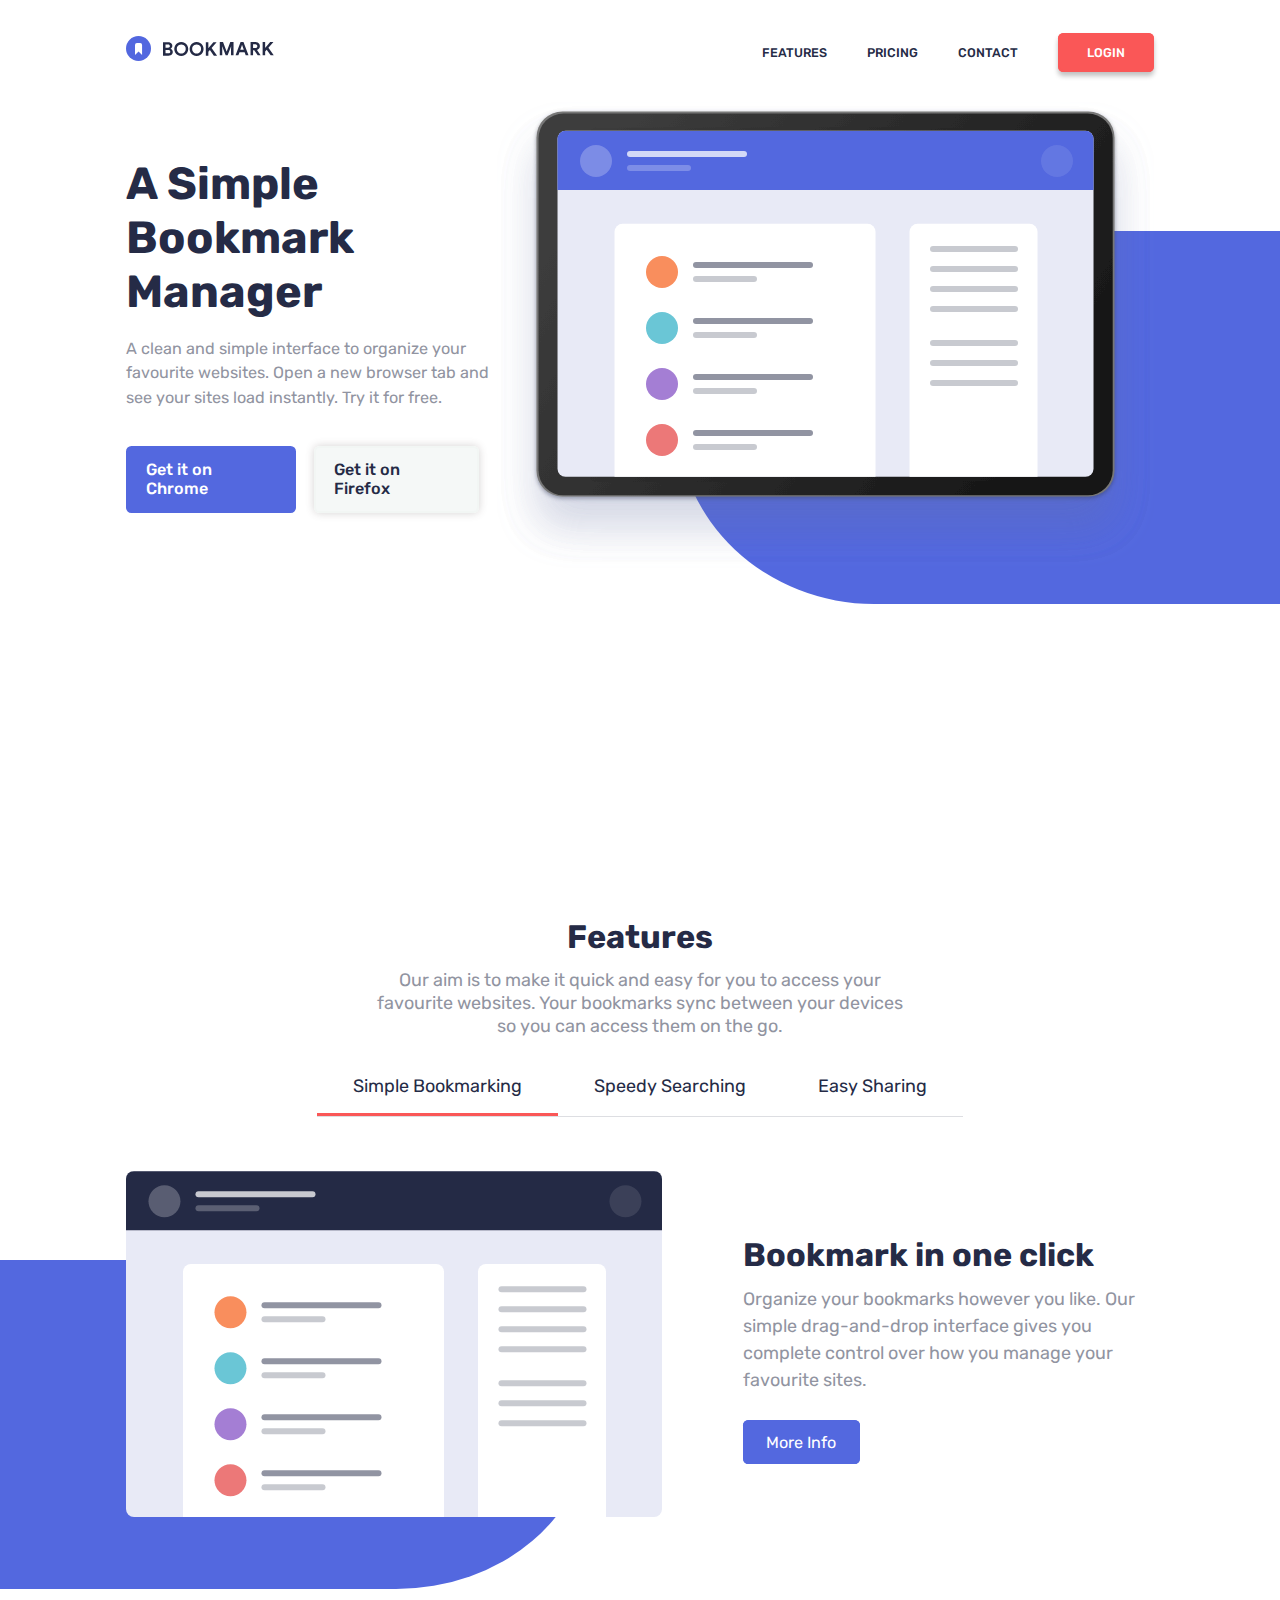
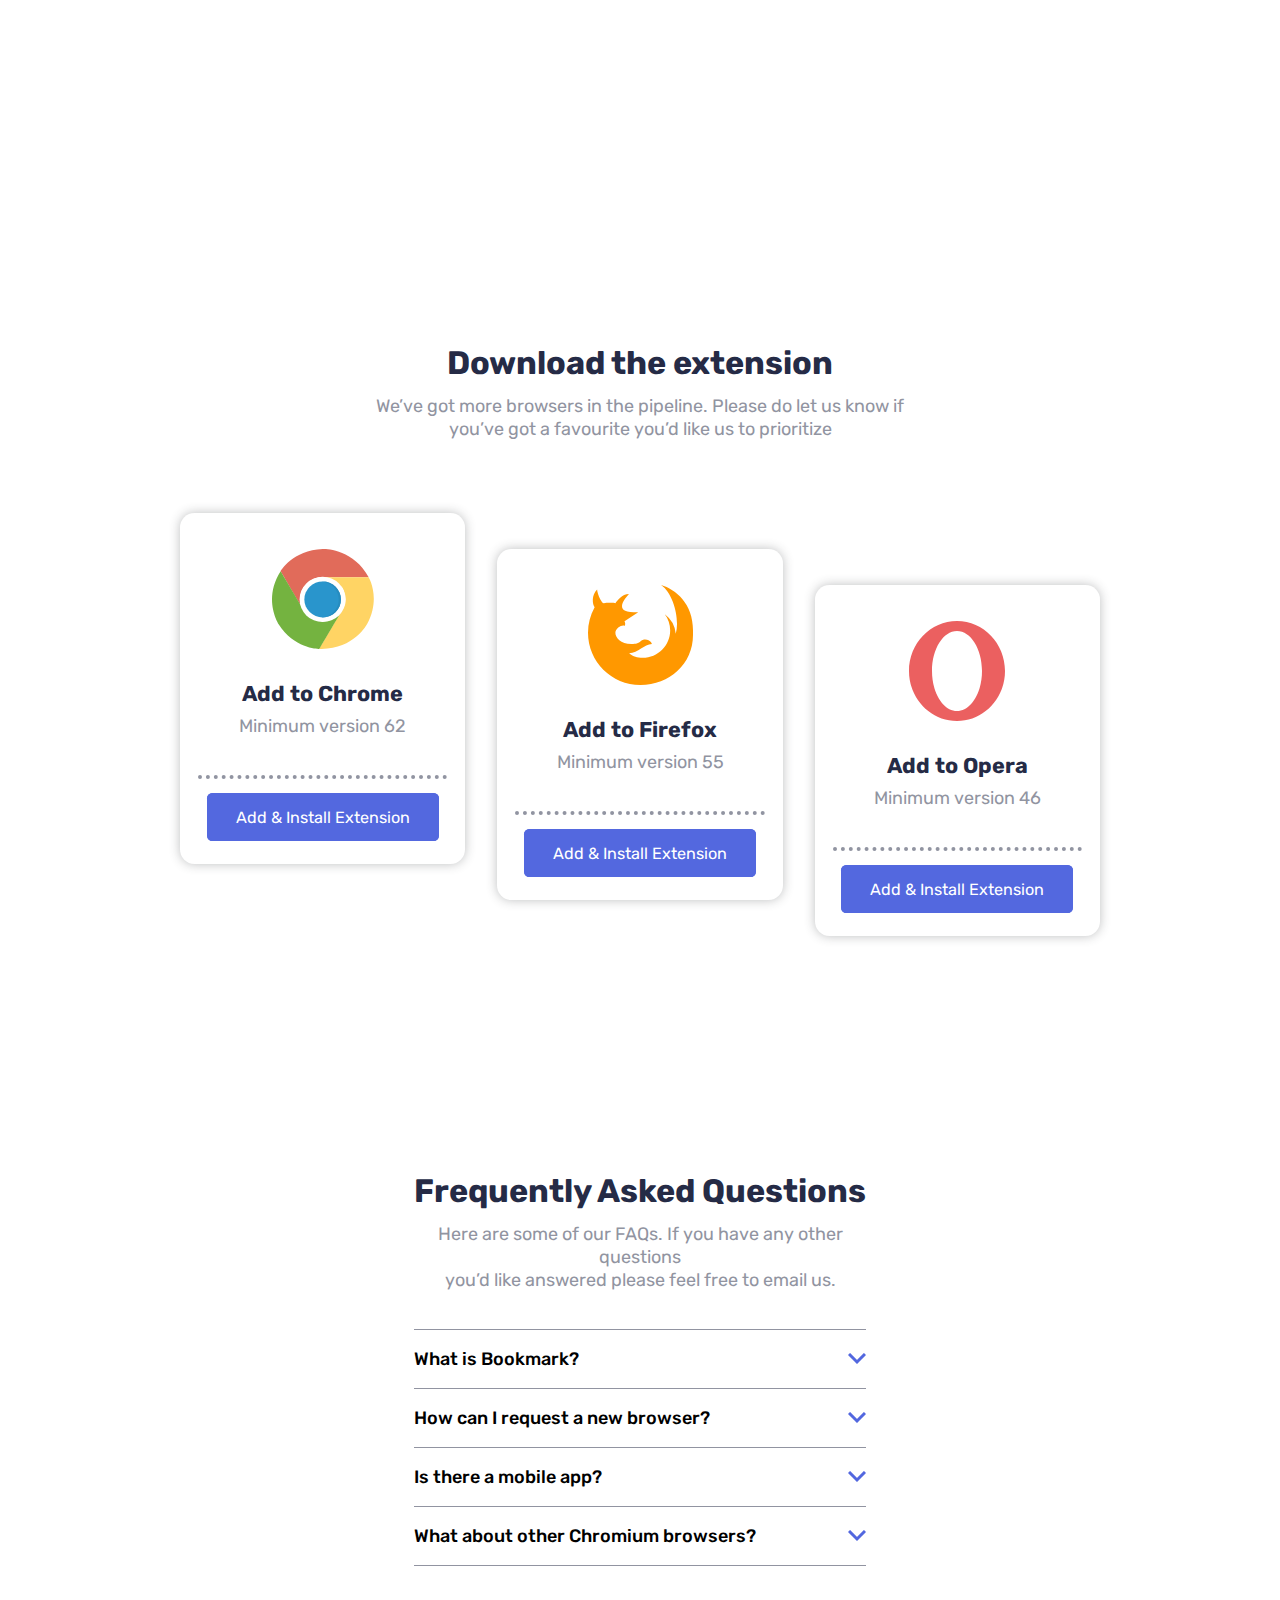
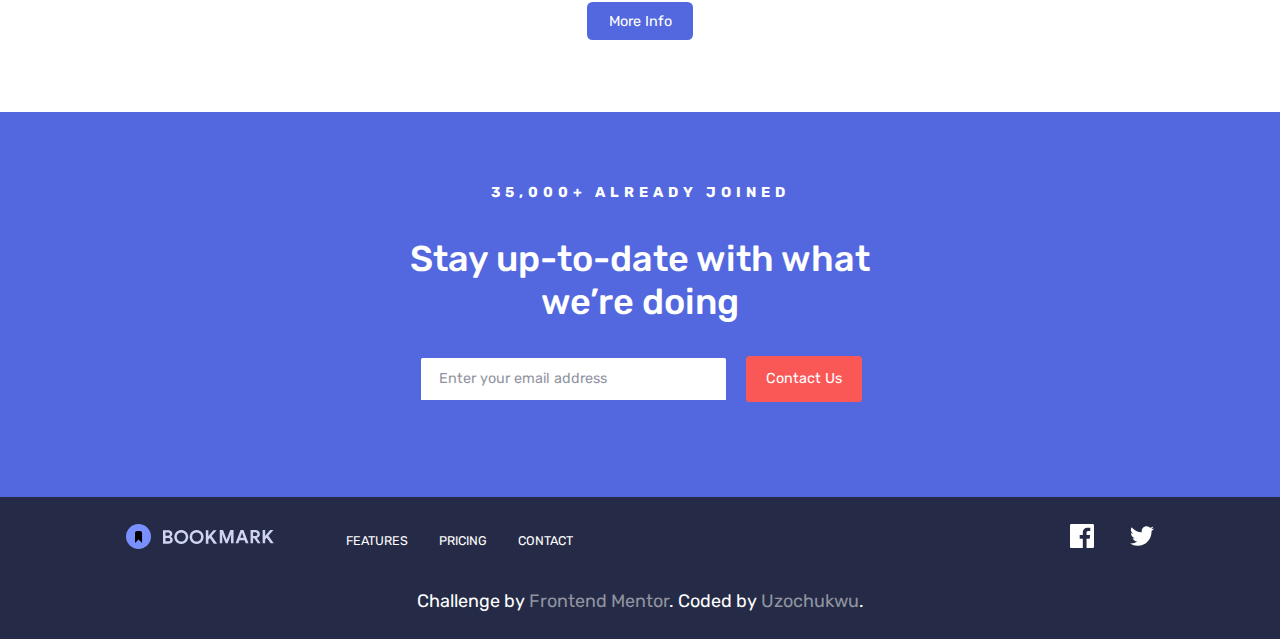
<file: landing page [bookmark]/index.html>
<!DOCTYPE html>
<html lang="en">
<head>
  <meta charset="UTF-8">
  <meta name="viewport" content="width=device-width, initial-scale=1.0"> <!-- displays site properly based on user's device -->
  <meta name="description" content="A Simple Bookmark Manager - A clean and simple interface to organize your favourite websites">
  <link rel="icon" type="image/png" sizes="32x32" href="./images/favicon-32x32.png">
  <link rel="stylesheet" href="styles.css"> <!-- Link to CSS file -->
  <link href="https://fonts.googleapis.com/css2?family=Rubik:wght@400;500&display=swap" rel="stylesheet"> <!-- Google fonts for the website -->
  <title>Bookmark landing page</title>
</head>
<body>

  <!-- Hero section starts here -->
  <section class="hero">
    <nav>
      <a href="#"><img src="images/logo-bookmark.svg" alt="bookmark logo" id="logo"></a>
      <ul>
        <li><a href="#">features</a></li>
        <li><a href="#">pricing</a></li>
        <li><a href="#">contact</a></li>
        <li><a href="#">login</a></li>
      </ul>
      <img src="images/icon-hamburger.svg" alt="hamburger menu" class="mobile-menu" id="mobileMenu">
    </nav>

    <div class="hero-row">
      <div class="left-col">
        <div class="left-col-text">
          <h1>A Simple Bookmark Manager</h1>
          <p>A clean and simple interface to organize your favourite websites. Open a new browser 
            tab and see your sites load instantly. Try it for free.
          </p>
          <div class="hero-links">
            <a href="#">Get it on Chrome</a>
            <a href="#">Get it on Firefox</a>
          </div>
        </div>
      </div>

      <div class="right-col">
        <img src="images/illustration-hero.svg" alt="bookmark illustration">
      </div>
    </div>
  </section>

  <div class="mobile-navigation" id="mobileNav">
    <nav>
      <ul>
        <li><a href="#">features</a></li>
        <li><a href="#">pricing</a></li>
        <li><a href="#">contact</a></li>
        <li><a href="#">login</a></li>
      </ul>

      <ul>
        <li><a href="#"><img src="images/icon-facebook.svg" alt="facebook icon"></a></li>
        <li><a href="#"><img src="images/icon-twitter.svg" alt="twitter icon"></a></li>
      </ul>
    </nav>
  </div>

  <!-- Features section starts here -->
  <section class="features">
    <h2>Features</h2>
    <p>Our aim is to make it quick and easy for you to access your<br> favourite websites. Your bookmarks sync
      between your devices<br> so you can access them on the go.
    </p>

    <div class="features-controller">
      <p class="control active">Simple Bookmarking</p>
      <p class="control">Speedy Searching</p>
      <p class="control">Easy Sharing</p>
    </div>

    <div class="features-tab">
      <div class="left-col">
        <img src="images/illustration-features-tab-1.svg" alt="features illustration" id="image">
      </div>
      <div class="right-col">
        <h3 id="heading">Bookmark in one click</h3>
        <p id="paragraph">Organize your bookmarks however you like. Our simple drag-and-drop interface gives you complete
          control over how you manage your favourite sites.
        </p>
        <a href="#">More Info</a>
      </div>
    </div>
  </section>

  <!-- Download extension section starts here -->
  <section class="download">
    <h2>Download the extension</h2>
    <p>We’ve got more browsers in the pipeline. Please do let us know if<br> you’ve got a favourite you’d like us to prioritize</p>

    <div class="download-row">
      <div class="download-col">
        <img src="images/logo-chrome.svg" alt="chrome logo">
        <h3>Add to Chrome</h3>
        <p>Minimum version 62</p>
        <hr>
        <a href="#">Add & Install Extension</a>
      </div>
      <div class="download-col">
        <img src="images/logo-firefox.svg" alt="firefox logo">
        <h3>Add to Firefox</h3>
        <p>Minimum version 55</p>
        <hr>
        <a href="#">Add & Install Extension</a>
      </div>
      <div class="download-col">
        <img src="images/logo-opera.svg" alt="opera logo">
        <h3>Add to Opera</h3>
        <p>Minimum version 46</p>
        <hr>
        <a href="#">Add & Install Extension</a>
      </div>
    </div>
  </section>

  <!-- FAQ section starts here -->
  <section class="faq">
    <h2>Frequently Asked Questions</h2>
    <p>Here are some of our FAQs. If you have any other questions<br> you’d like answered please feel free to email us.</p>

    <ul class="banner">
      <li>
        <div class="text">
          What is Bookmark? <img src="images/icon-arrow.svg" alt="arrow">
        </div>
        
        <div class="drop-down-text">
          <p>
            Lorem ipsum dolor sit amet, consectetur adipiscing elit. Fusce tincidunt 
            justo eget ultricies fringilla. Phasellus blandit ipsum quis quam ornare mattis.
          </p>
        </div>
      </li>

      <li>
        <div class="text">
          How can I request a new browser? <img src="images/icon-arrow.svg" alt="arrow">
        </div>

        <div class="drop-down-text">
          <p>
            Vivamus luctus eros aliquet convallis ultricies. Mauris augue massa, ultricies non ligula. 
            Suspendisse imperdiet. Vivamus luctus eros aliquet convallis ultricies. Mauris augue massa, 
            ultricies non ligula. Suspendisse imperdie tVivamus luctus eros aliquet convallis ultricies. 
            Mauris augue massa, ultricies non ligula. Suspendisse imperdiet.
          </p>
        </div>
      </li>
      
      <li>
        <div class="text">
          Is there a mobile app? <img src="images/icon-arrow.svg" alt="arrow">
        </div>

        <div class="drop-down-text">
          <p>
            Sed consectetur quam id neque fermentum accumsan. Praesent luctus vestibulum dolor, ut condimentum 
            urna vulputate eget. Cras in ligula quis est pharetra mattis sit amet pharetra purus. Sed 
            sollicitudin ex et ultricies bibendum.
          </p>
        </div>
      </li>

      <li>
        <div class="text">
          What about other Chromium browsers? <img src="images/icon-arrow.svg" alt="arrow">
        </div>

        <div class="drop-down-text">
          <p>
            Integer condimentum ipsum id imperdiet finibus. Vivamus in placerat mi, at euismod dui. Aliquam 
            vitae neque eget nisl gravida pellentesque non ut velit.
          </p>
        </div>
      </li>
    </ul>
    <a href="#" class="btn">More Info</a>
  </section>

  <!-- Contact Us section starts here -->
  <section class="contact">
    <h3>35,000+ already joined</h3>
    <h4>Stay up-to-date with what<br> we’re doing</h4>

    <form action="#" autocomplete="off" id="formbox" onsubmit="return validateForm()">
      <input type="text" required placeholder="Enter your email address" id="email" class="input">
      <img src="images/icon-error.svg" alt="error icon" class="error" id="img">
      <button type="submit">Contact Us</button>
      <span id="alert"></span>
    </form>
  </section>

  <!-- Footer starts here -->
  <footer>
    <nav>
      <a href="#"><img src="images/logo-bookmark.svg" alt="bookmark logo"></a>
      <ul class="links">
        <li><a href="#">features</a></li>
        <li><a href="#">pricing</a></li>
        <li><a href="#">contact</a></li>
      </ul>
      <ul class="social-links">
        <li><a href="#"><img src="images/icon-facebook.svg" alt="facebook icon"></a></li>
        <li><a href="#"><img src="images/icon-twitter.svg" alt="twitter icon"></a></li>
      </ul>
    </nav>

    <p class="attribution">
      Challenge by <a href="https://www.frontendmentor.io?ref=challenge" target="_blank" rel="noopener">Frontend Mentor</a>. 
      Coded by <a href="https://www.linkedin.com/in/uzochukwuokafor/" target="_blank" rel="noopener">Uzochukwu</a>.
    </p>
  </footer>
  
  <script src="main.js"></script>
</body>
</html>
</file>
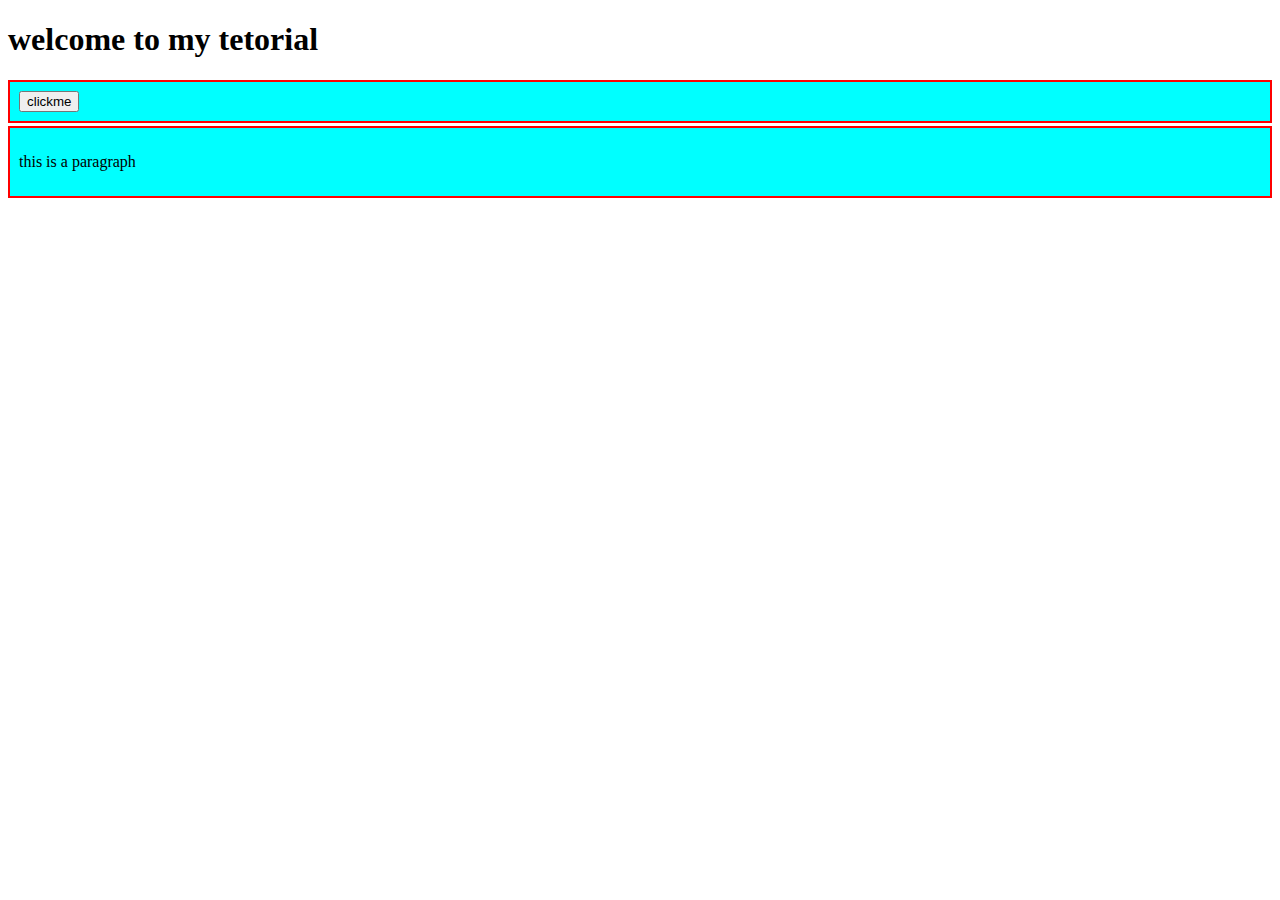
<file: 2nd.html>
<!DOCTYPE html>
<html lang="en">
<head>
    <meta charset="UTF-8">
    <meta name="viewport" content="width=device-width, initial-scale=1.0">
    <title>practice DOM</title>
   <style>
    .container{
        border: 2px solid red   ;
        margin:3px 0 ;
       background-color: cyan;
        padding: 9px;
    }
   </style> 

</head>
<body>
    <h1>welcome to my tetorial</h1>
    <div class="container">
        <button id="click">clickme </button>
     </div>
     <div class="container"><p>this is a paragraph</p> </div>

    
</body>
</html>
</file>
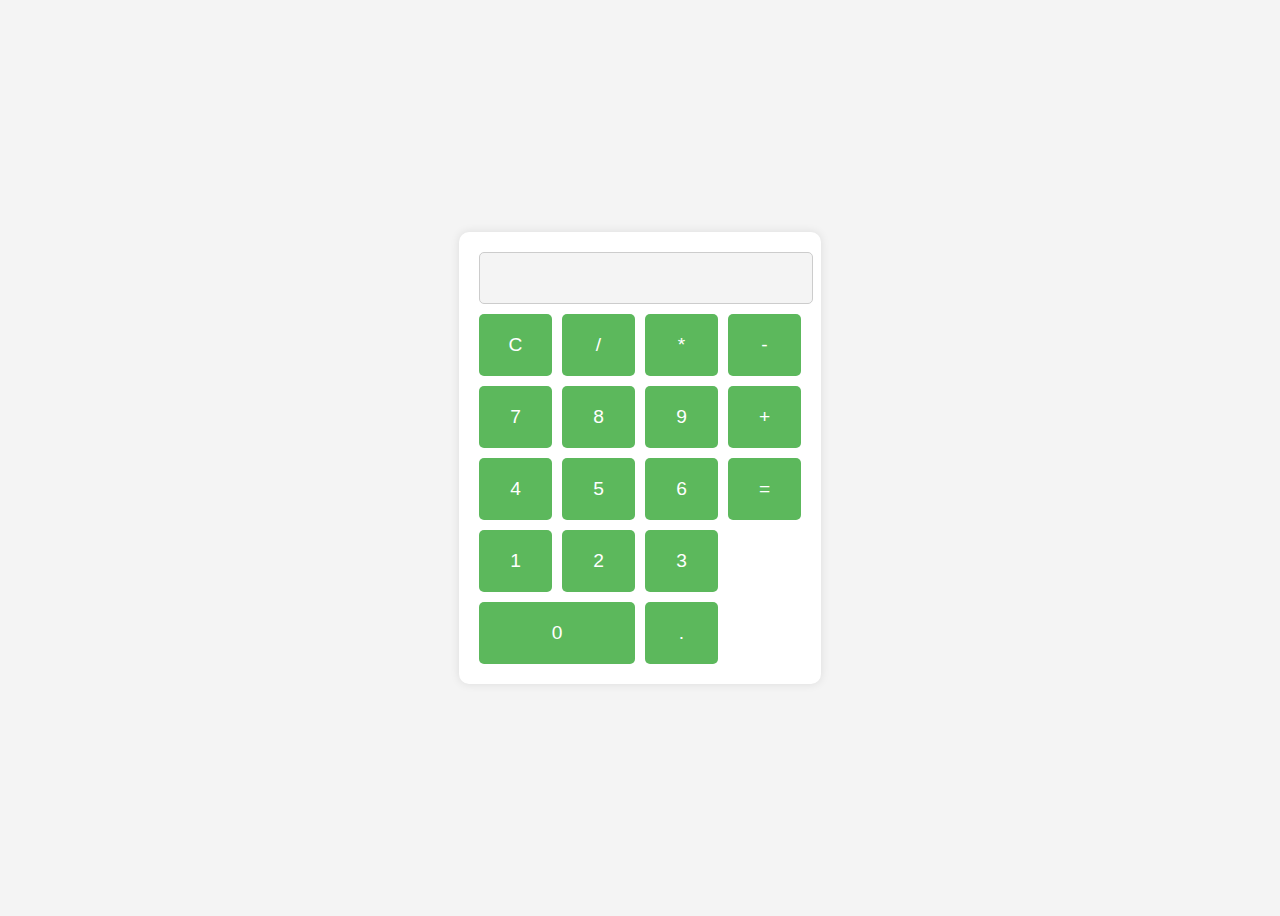
<file: 4.html>
<!DOCTYPE html>
<html lang="en">
<head>
  <meta charset="UTF-8">
  <meta name="viewport" content="width=device-width, initial-scale=1.0">
  <title>Simple Calculator</title>
  <link rel="stylesheet" href="styles.css">
</head>
<body>
  <div class="calculator">
    <input type="text" id="display" disabled>
    <div class="buttons">
      <button onclick="clearDisplay()">C</button>
      <button onclick="appendToDisplay('/')">/</button>
      <button onclick="appendToDisplay('*')">*</button>
      <button onclick="appendToDisplay('-')">-</button>

      <button onclick="appendToDisplay('7')">7</button>
      <button onclick="appendToDisplay('8')">8</button>
      <button onclick="appendToDisplay('9')">9</button>
      <button onclick="appendToDisplay('+')">+</button>

      <button onclick="appendToDisplay('4')">4</button>
      <button onclick="appendToDisplay('5')">5</button>
      <button onclick="appendToDisplay('6')">6</button>
      <button onclick="calculateResult()">=</button>

      <button onclick="appendToDisplay('1')">1</button>
      <button onclick="appendToDisplay('2')">2</button>
      <button onclick="appendToDisplay('3')">3</button>

      <button onclick="appendToDisplay('0')" class="zero">0</button>
      <button onclick="appendToDisplay('.')">.</button>
    </div>
  </div>
  <script src="script.js"></script>
</body>
</html>
</file>
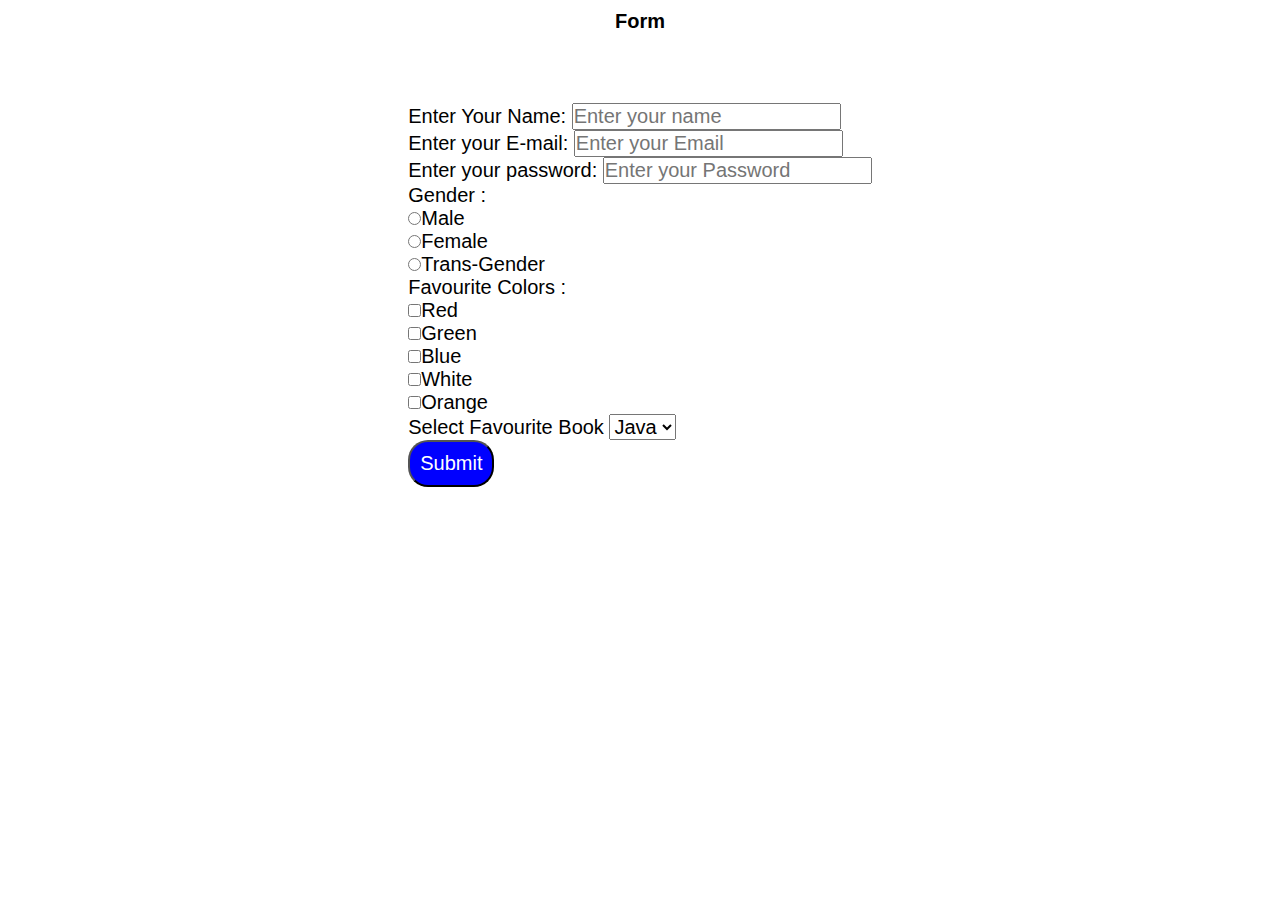
<file: form.html>
<!DOCTYPE html>
<html lang="en">
<head>
    <meta charset="UTF-8">
    <meta http-equiv="X-UA-Compatible" content="IE=edge">
    <meta name="viewport" content="width=device-width, initial-scale=1.0">
    <meta name="author" content="Bhat Aasim">
    <title>Contact Form</title>
    <style>
        *{
            margin: 0;
            padding: 0;
            box-sizing: border-box;
            font-family: 'popins', sans-serif;
            font-size: 20px;
        }
        body{
            min-height: 100vh;
            background: rgba(250, 255, 250, 0.8)
            text-align: center;
        }
        .form{
            max-width: fit-content;
            width: 100%;
            padding: 10px;
            margin: 0 auto;
            align-items: center;
        }
        #contact {
            background-color: transparent;
            padding: 20px;
            margin: 50px 0;
        }
        #contact button {
            border-radius: 20px 20px 20px 20px;
            background-color: blue;
            color: white;
            padding: 10px;
            font-size: 20px;
            font-weight: 500;
        }
        #contact button:hover {
            background-color: rgba(250, 255, 250, 0.8);
            color: blue;
            transition: 0.5s ease-out;
        }
    </style>
</head>
<body>
    <div class="form">
        <h1 style="text-align: center;">Form</h1>
        <form id="contact" action="#">
            <label for="name">Enter Your Name:</label>
            <input type="text" name="name" placeholder="Enter your name"><br>

            <label for="email">Enter your E-mail:</label>
            <input type="email" name="email" placeholder="Enter your Email"><br>

            <label for="password">Enter your password:</label>
            <input type="password" name="pass" placeholder="Enter your Password"><br>
            
            <label for="Gender">Gender :</label><br>
            <input type="radio" name="gender">Male <br>
            <input type="radio" name="gender">Female <br>
            <input type="radio" name="gender">Trans-Gender <br>

            <label for="fav">Favourite Colors :</label><br>
            <input type="checkbox" name="red">Red <br>
            <input type="checkbox" name="Green">Green <br>
            <input type="checkbox" name="Blue">Blue <br>
            <input type="checkbox" name="white">White <br>
            <input type="checkbox" name="Orange">Orange <br>

            <label for="book">Select Favourite Book</label>
            <select name="book">
                <option value="Java">Java</option>
                <option value="c++">c++</option>
                <option value="IWT">IWT</option>
                <option value="Math">Math</option>
            </select><br>
            <button type="submit">Submit</button>
        </form>
    </div>
</body>
</html>
</file>
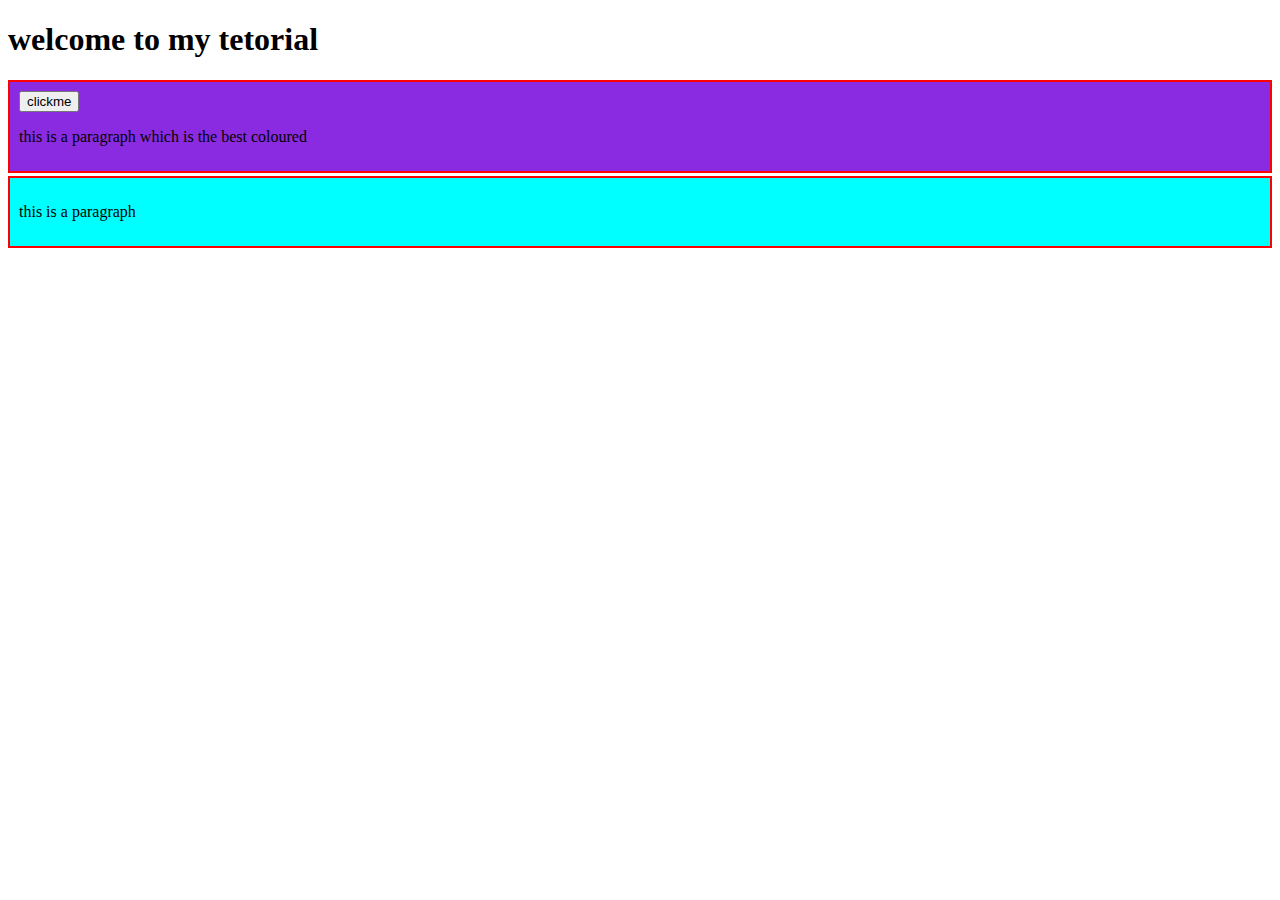
<file: ist.html>
<!DOCTYPE html>
<html lang="en">
<head>
    <meta charset="UTF-8">
    <meta name="viewport" content="width=device-width, initial-scale=1.0">
    <title>javascript FULL</title>
    <style>
        .container{
            border: 2px solid red   ;
            margin:3px 0 ;
            background-color: cyan;
            padding: 9px; 
        }
        .bg-primary{
            background-color: blueviolet;
        }
        .text-success{
            color: brown;
        }
       </style> 
</head>
<body>
    <h1>welcome to my tetorial</h1>
    <div  id ="firstContainer" class="container">
        <button id="click" onclick="clicked()"> clickme</button>
    <p>this is a paragraph which is the best coloured</p>
    </div>
    <div class="container"><p>this is a paragraph</p> </div>
    <script src="index.js"></script>
</body>
</html>
</file>
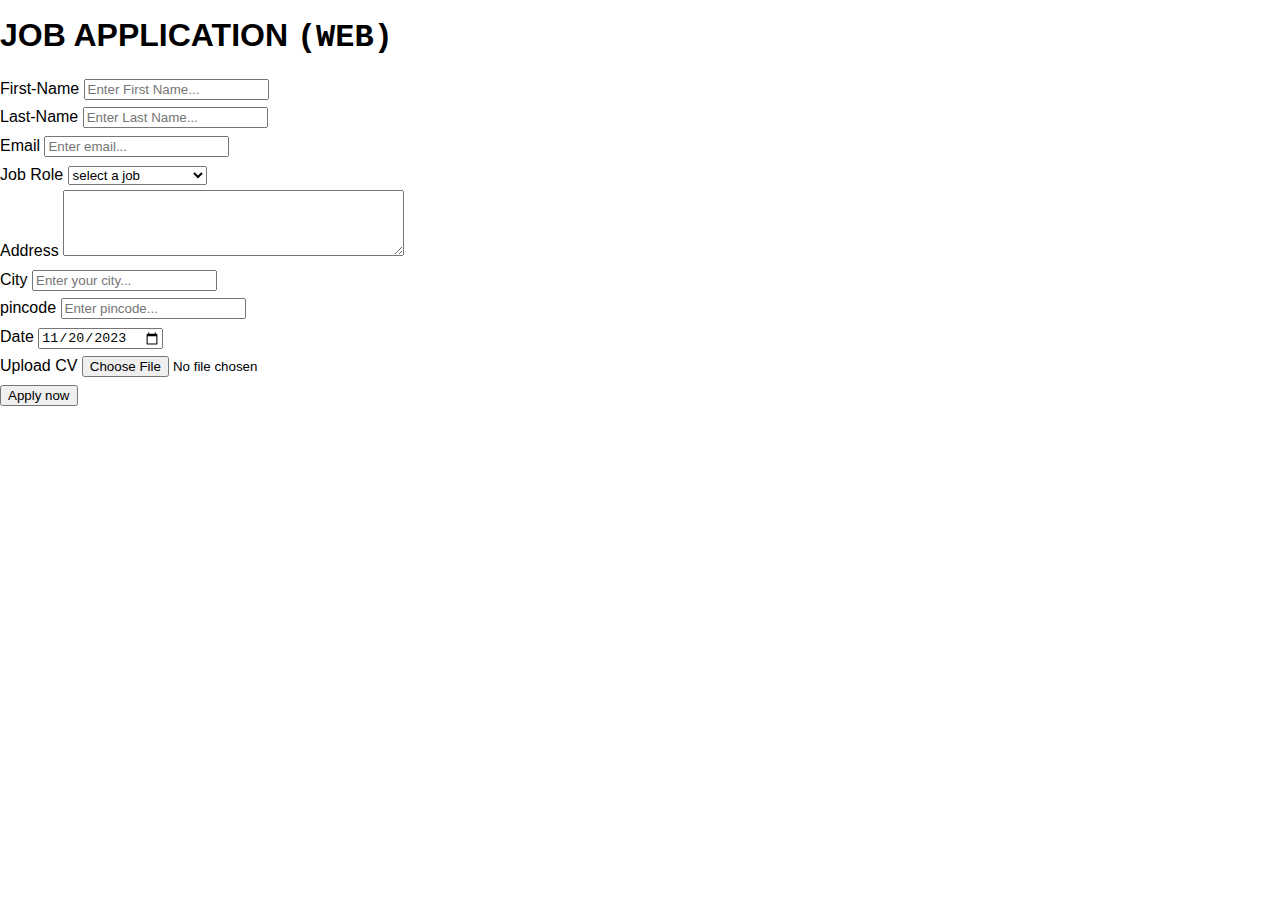
<file: project2.html>
<!DOCTYPE html>
<html lang="en">
  <head>
    <meta charset="UTF-8" />
    <meta name="viewport" content="width=device-width, initial-scale=1.0" />
    <title>job application form</title>
    <link rel="stylesheet" href="style.css" />
  </head>
  <body>
    <div class="container">
      <div class="apply-box">
        <h1>JOB APPLICATION <samp>(WEB)</samp></h1>
        <form action="">
          <div class="form-container">
          <div class="form-control">
              <label for="first-name">First-Name</label>
              <input
                type="text "
                id="first-name"
                placeholder="Enter First Name... "
              />
            </div>
            <div class="form-control">
              <label for="last-name">Last-Name</label>
              <input
                type="text "
                id="last-name"
                placeholder="Enter Last Name... " />
            </div>
            <div class="form-control">
              <label for="email">Email</label>
              <input type="email " id="email"
               placeholder="Enter email... " />
            </div>
          
          
          
            <div class="form-control">
              <label for="Job Role">Job Role</label>
              <select name="Job Role" id="Job Role">
                <option value="">select a job</option>
                <option value="frontend">frontend Developer</option>
                <option value="backend">Backend Developer</option>
                <option value="full stack">full stack Developer</option>
                <option value="Ui-UX">UI UX Desighner</option>
              </select>
            </div>
            <div class="form-control">
              
              <div class="text-area">
            
              
                <label for="address">Address</label>
                <textarea name="address" id="address"
                 cols="40" rows="4" 
                 placeholder="enter address">
                 
              </textarea>
                

            </div>
            </div>
            <div>
                
            </div>
           
            
            <div class="form-control">
                <label for="city">City</label>
                <input
                  type="text "
                  id="city"
                  placeholder="Enter your city... "
                />
              </div>
              <div class="form-control">
                <label for="pincode">pincode</label>
                <input
                  type="number"
                  id="pincode"
                  placeholder="Enter pincode... "
                />
              </div>
            <div class="form-control">
              <label for="date">Date</label>
              <input 
              value="2023-11-20"
                type="date"
                id="date" 
                name="date"
              />
            </div>
            <div class="form-control">
                <label for="upload">Upload CV </label>
                <input name="upload"
                  type="FILE"
                  id="UPLOAD"                 
                />
            </div>
        <div class="button-container">
            <button type="submit">Apply now</button>
        </div>
      </div>
          
        </form>
      </div>
    </div>
  </body>
</html>
</file>
<file: landing page [bookmark]/styles.css>
*{
    padding: 0;
    margin: 0;
    box-sizing: border-box;
    font-size: 18px;
    font-family: 'Rubik', sans-serif;
}

html, body{
    overflow-x: hidden;
}

/* Hero section starts here */
.hero{
    padding: 2rem 7rem;
    min-height: 100vh;
}

.hero nav{
    display: flex;
    align-items: center;
    justify-content: space-between;
}

.hero nav ul li{
    list-style: none;
    display: inline-block;
    margin-left: 2rem;
}

.hero nav ul li a{
    text-decoration: none;
    color: hsl(229, 31%, 21%);
    font-size: .7rem;
    font-weight: 500;
    text-transform: uppercase;
    transition: .5s;
    cursor: pointer;
}

.hero nav ul li a:hover,
.hero nav ul li a:focus
{
    color: hsl(0, 94%, 66%);
}

.hero nav ul li:nth-child(4) a{
    padding: .55rem 1.5rem;
    background: hsl(0, 94%, 66%);
    color: hsl(0, 0%, 100%);
    border-radius: .3rem;
    border: 2px solid hsl(0, 94%, 66%);
    box-shadow: 0 4px .3rem 0 rgba(0, 0, 0, 0.247);
}

.hero nav ul li:nth-child(4) a:hover{
    background: transparent;
    color: hsl(0, 94%, 66%);
}

.hero nav .mobile-menu{
    display: none;
}

.hero .hero-row{
    display: flex;
    align-items: center;
    justify-content: space-between;
    margin-top: 2rem;
}

.hero .hero-row .left-col,
.hero .hero-row .right-col{
    flex-basis: 50%;
}

.hero .hero-row .left-col .left-col-text h1{
    font-size: 2.5rem;
    color: hsl(229, 31%, 21%);
    line-height: 1.2;
    margin-bottom: 1rem;
}

.hero .hero-row .left-col .left-col-text p{
    font-size: .9rem;
    color: hsl(229, 8%, 60%);
    line-height: 1.5;
    margin-bottom: 2rem;
}

.hero .hero-row .left-col .left-col-text .hero-links{
    display: flex;
    align-items: center;
}

.hero .hero-row .left-col .left-col-text .hero-links a{
    margin-right: 1rem;
    padding: .7rem 1rem;
    color: hsl(0, 0%, 100%);
    background: hsl(231, 69%, 60%);
    text-decoration: none;
    font-size: .9rem;
    font-weight: 500;
    border-radius: .3rem;
    border: 2px solid hsl(231, 69%, 60%);
    transition: .5s;
    cursor: pointer;
}

.hero .hero-row .left-col .left-col-text .hero-links a:hover,
.hero .hero-row .left-col .left-col-text .hero-links a:focus{
    background: transparent;
    color: hsl(231, 69%, 60%);
}

.hero .hero-row .left-col .left-col-text .hero-links a:nth-child(2){
    background: hsla(165, 17%, 95%, 0.664);
    border: 2px solid hsla(165, 17%, 95%, 0.664);
    color: hsl(229, 31%, 21%);
    box-shadow: 0 0 .5rem rgba(87, 71, 71, 0.247);
}

.hero .hero-row .left-col .left-col-text .hero-links a:nth-child(2):hover,
.hero .hero-row .left-col .left-col-text .hero-links a:nth-child(2):focus{
    background: transparent;
    border: 2px solid hsl(229, 31%, 21%);
}

.hero .hero-row .right-col{
    display: flex;
    align-items: center;
    justify-content: flex-end;
    position: relative;
}

.hero .hero-row .right-col::after{
    content: "";
    position: absolute;
    right: -10rem;
    bottom: -2rem;
    width: 100%;
    height: 80%;
    background: hsl(231, 69%, 60%);
    z-index: -1;
    border-top-left-radius: 30% 50%;
    border-bottom-left-radius: 30% 50%;
}

.mobile-navigation{
    display: none;
}

/* Features section starts here */
.features{
    padding: 1rem 7rem 6rem;
    min-height: 100vh;
    position: relative;
}

.features h2{
    text-align: center;
    font-size: 1.8rem;
    color: hsl(229, 31%, 21%);
    margin-bottom: .7rem;
}

.features p{
    text-align: center;
    font-size: 1rem;
    line-height: 1.3;
    color: hsl(229, 8%, 60%);
    margin-bottom: 1rem;
}

.features .features-controller{
    display: flex;
    align-items: center;
    justify-content: center;
}

.features .features-controller p{
    padding: 1rem 2rem;
    border-bottom: 1px solid hsla(229, 8%, 60%, 0.308);
    position: relative;
    cursor: pointer;
    color: hsl(229, 31%, 21%);
    transition: .5s;
}

.features .features-controller p:hover{
    color: hsl(0, 94%, 66%);
}

.features .features-controller .active:after{
    content: "";
    position: absolute;
    bottom: 0;
    left: 0;
    width: 100%;
    height: .15rem;
    background: hsl(0, 94%, 66%);
}

.features .features-tab{
    display: flex;
    align-items: center;
    justify-content: space-between;
    margin-top: 2rem;
    padding: 0;
}

.features .features-tab .left-col{
    position: relative;
    flex-basis: 50%;
}

.features .features-tab .left-col img{
    display: flex;
    align-items: center;
    justify-content: center;
}

.features .features-tab .left-col::after{
    content: "";
    position: absolute;
    left: -10rem;
    bottom: -4rem;
    width: 120%;
    height: 95%;
    background: hsl(231, 69%, 60%);
    z-index: -1;
    border-top-right-radius: 30% 50%;
    border-bottom-right-radius: 30% 50%;
}

.features .features-tab .right-col{
    flex-basis: 40%;
}

.features .features-tab .right-col h3{
    font-size: 1.8rem;
    color: hsl(229, 31%, 21%);
    margin-bottom: .7rem;
}

.features .features-tab .right-col p{
    text-align: left;
    font-size: 1rem;
    line-height: 1.5;
    color: hsl(229, 8%, 60%);
    margin-bottom: 2rem;
}

.features .features-tab .right-col a{
    padding: .6rem 1.2rem;
    color: hsl(0, 0%, 100%);
    background: hsl(231, 69%, 60%);
    border: 2px solid hsl(231, 69%, 60%);
    border-radius: .3rem;
    text-decoration: none;
    font-size: .9rem;
    transition: .5s;
}

.features .features-tab .right-col a:hover{
    background: transparent;
    color: hsl(231, 69%, 60%);
}

/* Download extension section starts here */
.download{
    padding: 8rem 10rem 2rem;
    min-height: 100vh;
}

.download h2{
    text-align: center;
    font-size: 1.8rem;
    color: hsl(229, 31%, 21%);
    margin-bottom: .7rem;
}

.download p{
    text-align: center;
    font-size: 1rem;
    line-height: 1.3;
    color: hsl(229, 8%, 60%);
}

.download .download-row{
    display: flex;
    align-items: center;
    justify-content: space-between;
    margin-top: 0rem;
}

.download .download-row .download-col{
    flex-basis: 31%;
    text-align: center;
     box-shadow: 0 0 .6rem 0 hsla(228, 4%, 22%, 0.322);
    padding: 2rem 1rem 2rem;
    border-radius: .8rem;
}

.download .download-row .download-col:nth-child(2){
    margin-top: 4rem;
}

.download .download-row .download-col:nth-child(3){
    margin-top: 8rem;
}

.download .download-row .download-col img{
    margin-bottom: 1.5rem;
}

.download .download-row .download-col h3{
    font-size: 1.2rem;
    color: hsl(229, 31%, 21%);
    margin-bottom: .5rem;
}

.download .download-row .download-col hr{
    margin: 2rem 0 1.5rem;
    border: 0;
    border-bottom: 4px dotted hsl(229, 8%, 60%);
}

.download .download-row .download-col a{
    text-decoration: none;
    color: hsl(0, 0%, 100%);
    background: hsl(231, 69%, 60%);
    border: 2px solid hsl(231, 69%, 60%);
    padding: .7rem 1.5rem;
    border-radius: .3rem;
    font-size: .9rem;
    transition: .5s;
}

.download .download-row .download-col a:hover{
    background: transparent;
    color: hsl(231, 69%, 60%);
}

/* FAQ section starts here */
.faq{
    padding: 4rem 23rem;
    text-align: center;
}

.faq h2{
    text-align: center;
    font-size: 1.8rem;
    color: hsl(229, 31%, 21%);
    margin-bottom: .7rem;
}

.faq p{
    text-align: center;
    font-size: 1rem;
    line-height: 1.3;
    color: hsl(229, 8%, 60%);
}

.faq .banner{
    margin-top: 2rem;
    display: flex;
    align-items: center;
    justify-content: center;
    flex-direction: column;
    width: 100%;
}

.faq .banner li{
    width: 100%;
    list-style: none;
    padding: 1rem 0;
    border-bottom: 1px solid hsl(229, 8%, 60%);
    font-weight: 500;
}

.faq .banner li:nth-child(1){
    border-top: 1px solid hsl(229, 8%, 60%);
}

.faq .banner li .text{
    display: flex;
    align-items: center;
    justify-content: space-between;
    cursor: pointer;
}

.faq .banner li .drop-down-text{
    display: none;
}

.faq .banner li .drop-down-text p{
    padding: 1.5rem 0 .5rem;
    text-align: left;
    line-height: 1.6;
    color: hsl(229, 31%, 21%);
    font-weight: 400;
}

.faq .btn{
    text-decoration: none;
    color: hsl(0, 0%, 100%);
    background: hsl(231, 69%, 60%);
    padding: .6rem 1.2rem;
    font-size: .8rem;
    border-radius: .3rem;
    margin-top: 2rem;
    display: inline-block;
}

/* Contact Us section starts here */
.contact{
    padding: 4rem 7rem;
    background: hsl(231, 69%, 60%);
    text-align: center;
    color: hsl(0, 0%, 100%);
}

.contact h3{
    text-transform: uppercase;
    font-size: .8rem;
    letter-spacing: 5px;
    margin-bottom: 2rem;
}

.contact h4{
    font-size: 2rem;
    font-weight: 500;
    margin-bottom: 1.8rem;
}

.contact form{
    display: flex;
    justify-content: center;
    align-items: flex-start;
    position: relative;
}

.contact form input{
    position: relative;
    padding: .7rem 5rem .7rem 1rem;
    font-size: .8rem;
    border: none;
    outline: none;
    border-radius: .2rem;
    color: hsl(229, 31%, 21%);
    border-top: 2px solid hsl(231, 69%, 60%);
    border-left: 2px solid hsl(231, 69%, 60%);
    border-right: 2px solid hsl(231, 69%, 60%);
    border-bottom: 25px solid hsl(231, 69%, 60%);
}

.contact form .error{
    position: absolute;
    width: 1rem;
    height: 1rem;
    bottom: 40%;
    transform: translateY(-50%);
    left: 54%;
    z-index: 100;
    opacity: 0;
    pointer-events: none;
    transition: opacity 1s;
}

.contact form input::placeholder{
    color: hsl(229, 8%, 60%);
}

.contact form button{
    padding: .7rem 1rem;
    color: hsl(0, 0%, 100%);
    border: 2px solid hsl(0, 94%, 66%);
    background: hsl(0, 94%, 66%);
    outline: none;
    font-size: .8rem;
    border-radius: .2rem;
    margin-left: 1rem;
    cursor: pointer;
    transition: .5s;
}

.contact form button:hover,
.contact form button:focus{
    background: hsl(0, 0%, 100%);
    color: hsl(0, 94%, 66%);
}

.contact form span{
    position: absolute;
    bottom: .2rem;
    left: 33%;
    font-size: .7rem;
    font-style: italic;
}

/* Footer starts here */
footer{
    padding: 1.5rem 7rem;
    background: hsl(229, 31%, 21%);
}

footer nav {
    display: flex;
    align-items: center;
}

footer nav a img{
    filter: invert(1) brightness(100%) hue-rotate(180deg);
}

footer nav .links{
    flex: 1;
    margin-left: 4rem;
}

footer nav .links li{
    list-style: none;
    display: inline-block;
    margin-right: 1.5rem;
}

footer nav .links li a{
    text-decoration: none;
    color: hsl(0, 0%, 100%);
    text-transform: uppercase;
    font-size: .7rem;
    transition: .5s;
}

footer nav .links li a:hover,
footer nav .links li a:focus{
    color: hsl(0, 94%, 66%);
}

footer nav .social-links{
    display: flex;
    align-items: center;
}

footer nav .social-links li{
    display: inline-block;
    list-style: none;
    margin-left: 2rem;
}

footer nav .social-links li a img{
    filter: invert(0);
}

footer .attribution{
    color: hsl(0, 0%, 100%);
    font-size: 1rem;
    margin-top: 2rem;
    text-align: center;
}

footer .attribution a{
    text-decoration: none;
    color: hsl(229, 8%, 60%);
}


/* Responsive design starts here */
@media (max-width: 991px){
    .hero {
        padding: 2rem 1.5rem;
    }

    .hero nav a img{
        z-index: 1000;
        filter: invert(0);
        position: relative;
    }

    .hero nav ul{
        display: none;
    }

    .hero nav .mobile-menu {
        display: block;
        z-index: 1000;
        position: relative;
        filter: invert(0);
    }

    .hero .hero-row {
        margin-top: 2rem;
        flex-wrap: wrap;
    }

    .hero .hero-row .left-col{
        flex-basis: 100%;
        text-align: center;
        order: 2;
        margin-top: 1.5rem;
    }

    .hero .hero-row .right-col {
        flex-basis: 100%;
        align-items: center;
        order: 1;
    }

    .hero .hero-row .right-col img{
        width: 100%;
    }

    .hero .hero-row .right-col::after {
        right: -4rem;
        bottom: 0rem;
    }

    .hero .hero-row .left-col .left-col-text h1 {
        font-size: 1.5rem;
        line-height: 1.4;
    }

    .hero .hero-row .left-col .left-col-text .hero-links {
        display: flex;
        align-items: center;
        justify-content: center;
    }

    .hero .hero-row .left-col .left-col-text .hero-links a {
        padding: .7rem .8rem;
        font-size: .7rem;
    }

    .hero .hero-row .left-col .left-col-text .hero-links a:nth-child(2){
        margin-right: 0;
    }

    .features{
        padding: 3rem 1.5rem;
    }

    .features h2 {
        font-size: 1.3rem;
    }

    .features p > br{
        display: none;
    }

    .features p {
        font-size: .8rem;
        line-height: 1.55;
        margin-bottom: 2rem;
    }

    .features .features-controller {
        flex-direction: column;
    }

    .features .features-controller p {
        padding: 1rem 2rem;
        margin-bottom: 0;
    }

    .features .features-controller p:nth-child(1){
        border-top: 1px solid hsla(165, 17%, 95%, 0.664);
    }

    .features .features-tab {
        justify-content: center;
        flex-wrap: wrap;
        padding: 0 1rem;
    }

    .features .features-tab .left-col {
        flex-basis: 100%;
    }

    .features .features-tab .left-col img{
        width: 100%;
    }

    .features .features-tab .left-col::after {
        left: -6rem;
        bottom: -2rem;
        width: 130%;
    }

    .features .features-tab .right-col {
        flex-basis: 100%;
        margin-top: 4rem;
        text-align: center;
    }

    .features .features-tab .right-col h3 {
        font-size: 1.3rem;
    }

    .features .features-tab .right-col p {
        font-size: .8rem;
        line-height: 1.7;
        text-align: center;
    }

    .download {
        padding: 3rem 1.5rem 2rem;
        min-height: 100vh;
    }

    .download h2 {
        font-size: 1.3rem;
    }

    .download p {
        font-size: .9rem;
        line-height: 1.5;
    }

    .download p > br{
        display: none;
    }

    .download .download-row {
        flex-wrap: wrap;
        margin-top: 2.5rem;
    }

    .download .download-row .download-col {
        flex-basis: 100%;
        padding: 2rem 1rem 2rem;
        border-radius: .7rem;
    }

    .download .download-row .download-col h3 {
        font-size: 1.1rem;
    }

    .download p {
        font-size: .8rem;
    }

    .download .download-row .download-col a {
        padding: .6rem 1.5rem;
    }

    .download .download-row .download-col:nth-child(2) {
        margin-top: 2rem;
    }

    .download .download-row .download-col:nth-child(3) {
        margin-top: 2rem;
    }

    .faq {
        padding: 3rem 1.5rem 4rem;
        text-align: center;
    }

    .faq h2 {
        font-size: 1.3rem;
    }

    .faq p {
        font-size: .8rem;
        line-height: 1.6;
    }

    .faq p > br{
        display: none;
    }

    .faq .banner li .text {
        font-size: .8rem;
    }

    .faq .banner li .drop-down-text p {
        padding: 1rem 0 0rem;
    }

    .contact {
        padding: 3rem 1.5rem;
    }

    .contact h3 {
        font-size: .7rem;
        margin-bottom: 1rem;
    }

    .contact h4 {
        font-size: 1.3rem;
        margin-bottom: 1.5rem;
    }

    .contact form {
        align-items: center;
        flex-direction: column;
    }

    .contact form button {
        padding: .7rem 5.56rem;
        margin-top: .5rem;
        margin-left: 0;
    }

    .contact form .error {
        bottom: 65%;
        transform: translateY(-50%);
        left: 83%;
    }

    .contact form span {
        bottom: 3.5rem;
        left: 3rem;
    }

    footer {
        padding: 2rem 1.5rem;
    }

    footer nav {
        align-items: center;
        justify-content: center;
        text-align: center;
        flex-direction: column;
    }

    footer nav a img {
        margin-bottom: 1rem;
        filter: invert(1) brightness(100%) hue-rotate(180deg);
    }

    footer nav .links {
        margin-left: 0rem;
        margin-bottom: 2rem;
    }

    footer nav .links li {
        display: block;
        margin-right: 0rem;
        text-align: center;
        margin-bottom: 1.5rem;
    }

    footer nav .social-links li {
        margin-left: 0rem;
        margin: 0 1rem;
    }

    footer .attribution {
        font-size: .8rem;
    }

    footer .attribution a {
        font-size: .8rem;
    }

    .mobile-navigation{
        display: block;
        position: absolute;
        top: 0;
        left: 0;
        width: 100%;
        height: 100vh;
        background: hsla(229, 31%, 21%, 0.945);
        z-index: 10;
    }

    .mobile-navigation nav {
        display: flex;
        align-items: center;
        justify-content: center;
        flex-direction: column;
        position: relative;
    }

    .mobile-navigation nav ul:nth-child(1){
        margin-top: 6rem;
        text-align: center;
    }

    .mobile-navigation nav ul:nth-child(1) li{
        list-style: none;
        margin-bottom: 2rem;
    }

    .mobile-navigation nav ul:nth-child(1) li a{
        text-decoration: none;
        color: hsl(0, 0%, 100%);
        text-transform: uppercase;
        font-size: 1.2rem;
    }

    .mobile-navigation nav ul:nth-child(1) li:nth-child(4) a{
        padding: .6rem 5.5rem;
        border: 1px solid hsl(0, 0%, 100%);
    }

    .mobile-navigation nav ul:nth-child(2){
        margin-top: 6rem;
        display: flex;
        align-items: center;
    }

    .mobile-navigation nav ul:nth-child(2) li{
        display: inline-block;
        margin: 0 1rem;
    }
}

@media (max-width: 320px){
    .hero .hero-row .left-col .left-col-text h1 {
        font-size: 1.2rem;
    }

    .hero .hero-row .left-col .left-col-text p {
        font-size: .8rem;
    }

    .hero .hero-row .left-col .left-col-text .hero-links a {
        padding: .7rem;
        font-size: .6rem;
    }

    .features h2 {
        font-size: 1.1rem;
    }

    .features .features-tab .right-col h3 {
        font-size: 1.2rem;
    }

    .features .features-tab .right-col p {
        line-height: 1.5;
    }

    .download h2 {
        font-size: 1.2rem;
    }

    .download .download-row .download-col h3 {
        font-size: 1rem;
    }

    .download p {
        font-size: .7rem;
    }

    .download .download-row .download-col a {
        padding: .6rem .7rem;
        font-size: .7rem;
    }

    .faq h2 {
        font-size: 1.2rem;
    }

    .faq .banner li .text {
        font-size: .65rem;
    }

    .faq .banner li .drop-down-text p {
        font-size: .7rem;
    }

    .contact h3 {
        font-size: .5rem;
    }

    .contact h4 {
        font-size: 1rem;
    }

    .contact form button {
        padding: .7rem 4rem;
        margin-top: .5rem;
        margin-left: 0;
        width: 100%;
    }

    .contact form .error {
        bottom: 65%;
        transform: translateY(-50%);
        left: 95%;
    }

    .contact form span {
        bottom: 3.5rem;
        left: 1%;
    }

    footer .attribution {
        font-size: .7rem;
    }

    footer .attribution a {
        font-size: .7rem;
    }
}

@media (max-width: 280px){
    .hero nav a img {
        width: 6rem;
    }

    .hero nav .mobile-menu {
        width: 1rem;
    }

    .mobile-navigation nav ul:nth-child(1) li a {
        font-size: 1rem;
    }

    .hero .hero-row .left-col .left-col-text .hero-links a {
        padding: .4rem;
        font-size: .5rem;
    }

    .features .features-controller p {
        font-size: .7rem;
    }

    .features .features-tab {
        padding: 0;
    }

    .faq .banner li .text {
        font-size: .55rem;
    }

    .faq .banner li .drop-down-text p {
        font-size: .65rem;
    }

    .contact form input {
        padding: .7rem 3rem .7rem 1rem;
    }

    .contact form button {
        padding: .7rem 3rem;
    }

    .contact h4 {
        font-size: .9rem;
    }
}
</file>
<file: styles.css>
/* styles.css */
body {
    font-family: Arial, sans-serif;
    display: flex;
    justify-content: center;
    align-items: center;
    height: 100vh;
    background-color: #f4f4f4;
  }
  
  .calculator {
    background-color: #fff;
    padding: 20px;
    border-radius: 10px;
    box-shadow: 0px 0px 10px rgba(0, 0, 0, 0.1);
  }
  
  #display {
    width: 100%;
    height: 40px;
    font-size: 1.5em;
    margin-bottom: 10px;
    text-align: right;
    padding: 5px;
    border: 1px solid #ccc;
    border-radius: 5px;
    background-color: #f4f4f4;
  }
  
  .buttons {
    display: grid;
    grid-template-columns: repeat(4, 1fr);
    gap: 10px;
  }
  
  button {
    padding: 20px;
    font-size: 1.2em;
    border: none;
    background-color: #5cb85c;
    color: white;
    border-radius: 5px;
    cursor: pointer;
  }
  
  button:hover {
    background-color: #4cae4c;
  }
  
  .zero {
    grid-column: span 2;
  }
</file>
<file: style.css>
html,body
{ height: 100%;
    margin: 0;
    font-size: 16px;
    font-family:"Lato",sans-serif;
    font-weight: 400;
    line-height: 1.8em;
    

}
</file>
